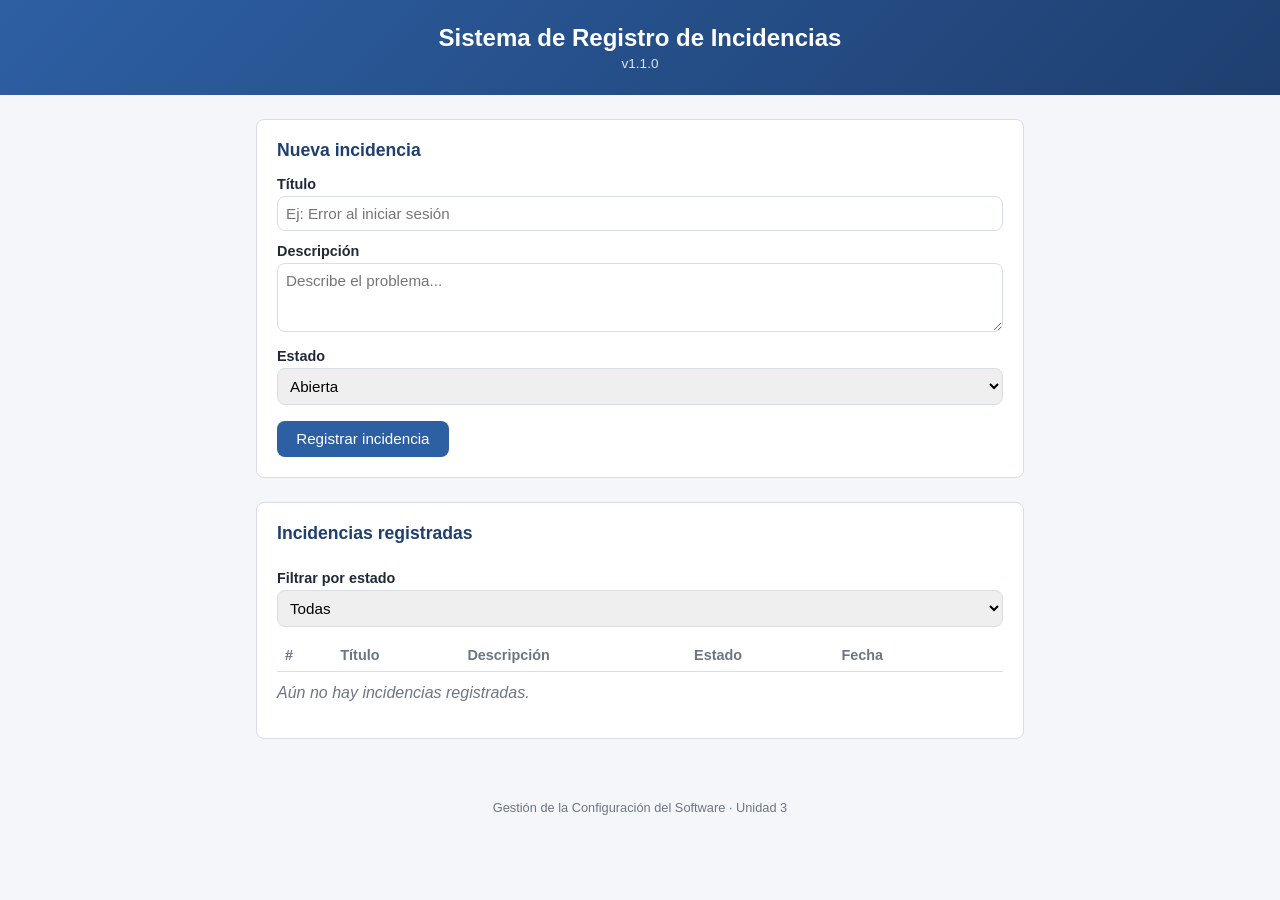
<file: index.html>
<!DOCTYPE html>
<html lang="es">
<head>
<meta charset="UTF-8">
<meta name="viewport" content="width=device-width, initial-scale=1.0">
<title>Sistema de Registro de Incidencias</title>
<link rel="stylesheet" href="style.css">
</head>
<body>
  <header>
    <h1>Sistema de Registro de Incidencias</h1>
    <p class="version">v1.1.0</p>
  </header>

  <main>
    <section class="form-section">
      <h2>Nueva incidencia</h2>
      <form id="incidencia-form">
        <label for="titulo">Título</label>
        <input type="text" id="titulo" name="titulo" required placeholder="Ej: Error al iniciar sesión">

        <label for="descripcion">Descripción</label>
        <textarea id="descripcion" name="descripcion" rows="3" required placeholder="Describe el problema..."></textarea>

        <label for="estado">Estado</label>
        <select id="estado" name="estado" required>
          <option value="Abierta">Abierta</option>
          <option value="En progreso">En progreso</option>
          <option value="Cerrada">Cerrada</option>
        </select>

        <button type="submit">Registrar incidencia</button>
      </form>
    </section>

    <section class="list-section">
      <h2>Incidencias registradas</h2>
      <div class="filter-bar">
        <div>
          <label for="filtro-estado">Filtrar por estado</label>
          <select id="filtro-estado">
            <option value="todas">Todas</option>
            <option value="Abierta">Abierta</option>
            <option value="En progreso">En progreso</option>
            <option value="Cerrada">Cerrada</option>
          </select>
        </div>
      </div>
      <table id="tabla-incidencias">
        <thead>
          <tr>
            <th>#</th>
            <th>Título</th>
            <th>Descripción</th>
            <th>Estado</th>
            <th>Fecha</th>
            <th></th>
          </tr>
        </thead>
        <tbody id="incidencias-body">
          <!-- Filas generadas dinámicamente -->
        </tbody>
      </table>
      <p id="empty-msg" class="empty-msg">Aún no hay incidencias registradas.</p>
    </section>
  </main>

  <footer>
    <p>Gestión de la Configuración del Software · Unidad 3</p>
  </footer>

  <script src="script.js"></script>
</body>
</html>
</file>
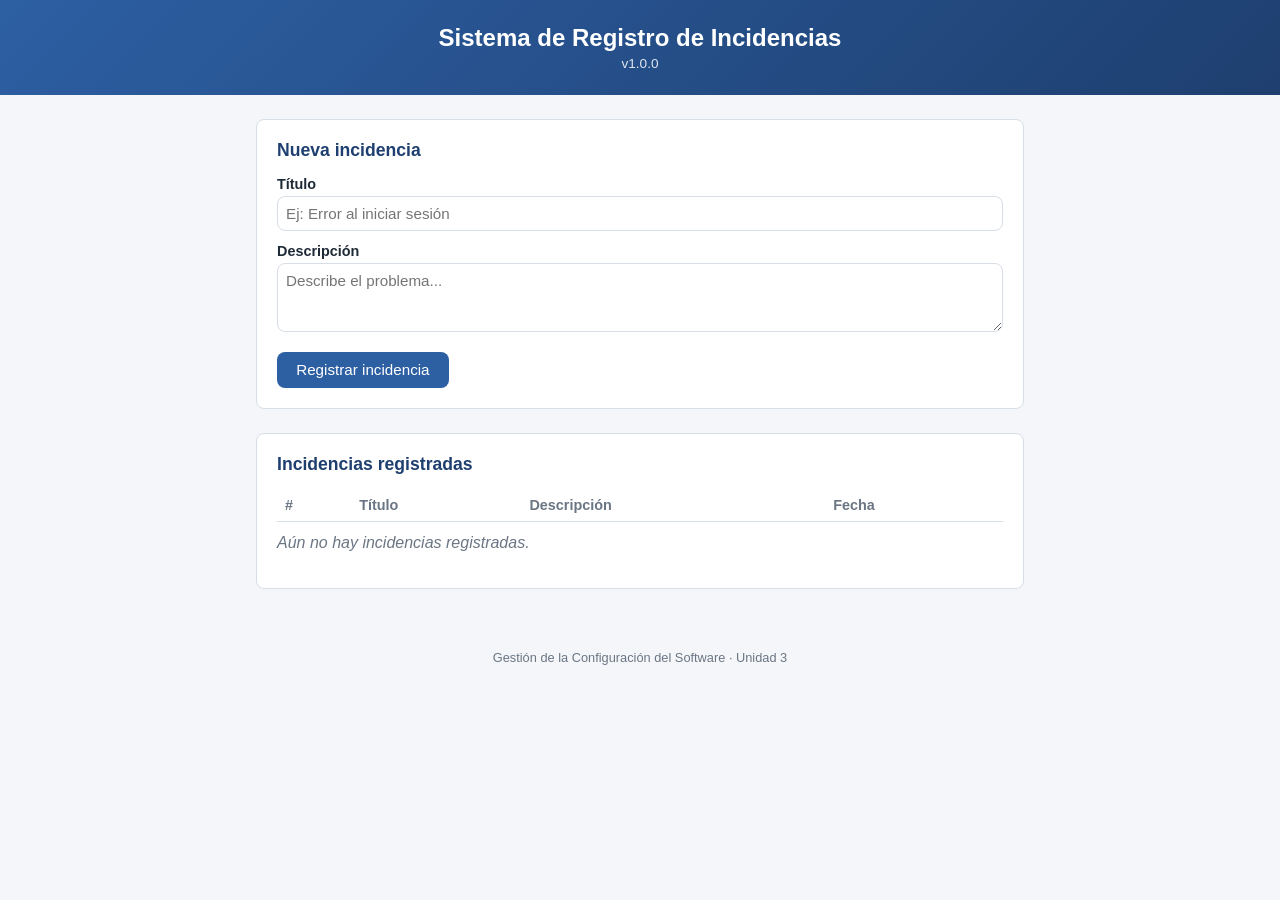
<file: versiones/v1.0.0/index.html>
<!DOCTYPE html>
<html lang="es">
<head>
<meta charset="UTF-8">
<meta name="viewport" content="width=device-width, initial-scale=1.0">
<title>Sistema de Registro de Incidencias</title>
<link rel="stylesheet" href="style.css">
</head>
<body>
  <header>
    <h1>Sistema de Registro de Incidencias</h1>
    <p class="version">v1.0.0</p>
  </header>

  <main>
    <section class="form-section">
      <h2>Nueva incidencia</h2>
      <form id="incidencia-form">
        <label for="titulo">Título</label>
        <input type="text" id="titulo" name="titulo" required placeholder="Ej: Error al iniciar sesión">

        <label for="descripcion">Descripción</label>
        <textarea id="descripcion" name="descripcion" rows="3" required placeholder="Describe el problema..."></textarea>

        <button type="submit">Registrar incidencia</button>
      </form>
    </section>

    <section class="list-section">
      <h2>Incidencias registradas</h2>
      <table id="tabla-incidencias">
        <thead>
          <tr>
            <th>#</th>
            <th>Título</th>
            <th>Descripción</th>
            <th>Fecha</th>
          </tr>
        </thead>
        <tbody id="incidencias-body">
          <!-- Filas generadas dinámicamente -->
        </tbody>
      </table>
      <p id="empty-msg" class="empty-msg">Aún no hay incidencias registradas.</p>
    </section>
  </main>

  <footer>
    <p>Gestión de la Configuración del Software · Unidad 3</p>
  </footer>

  <script src="script.js"></script>
</body>
</html>
</file>
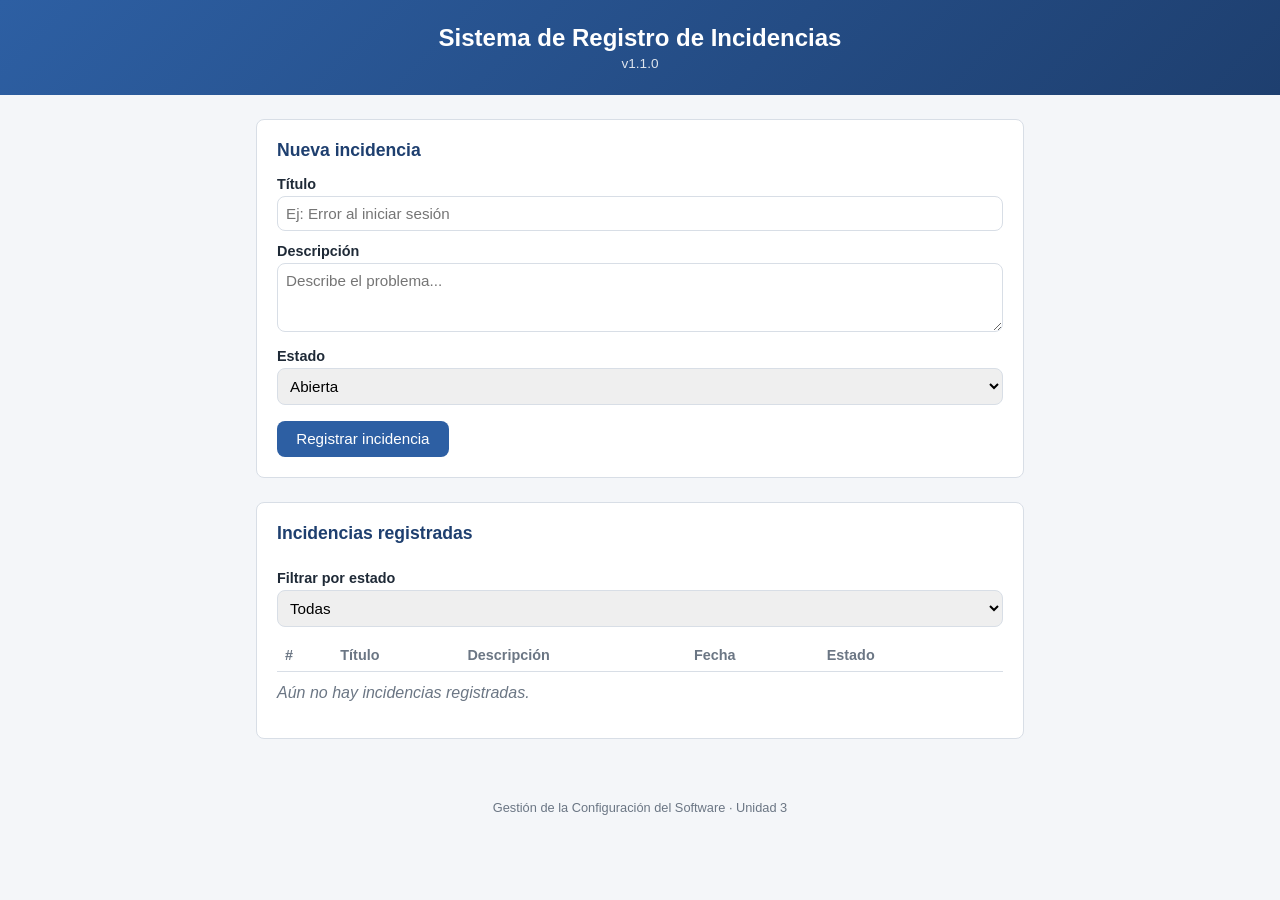
<file: versiones/v1.1.0/index.html>
<!DOCTYPE html>
<html lang="es">
<head>
<meta charset="UTF-8">
<meta name="viewport" content="width=device-width, initial-scale=1.0">
<title>Sistema de Registro de Incidencias</title>
<link rel="stylesheet" href="style.css">
</head>
<body>
  <header>
    <h1>Sistema de Registro de Incidencias</h1>
    <p class="version">v1.1.0</p>
  </header>

  <main>
    <section class="form-section">
      <h2>Nueva incidencia</h2>
      <form id="incidencia-form">
        <label for="titulo">Título</label>
        <input type="text" id="titulo" name="titulo" required placeholder="Ej: Error al iniciar sesión">

        <label for="descripcion">Descripción</label>
        <textarea id="descripcion" name="descripcion" rows="3" required placeholder="Describe el problema..."></textarea>

        <label for="estado">Estado</label>
        <select id="estado" name="estado">
          <option value="Abierta">Abierta</option>
          <option value="En progreso">En progreso</option>
          <option value="Cerrada">Cerrada</option>
        </select>

        <button type="submit">Registrar incidencia</button>
      </form>
    </section>

    <section class="list-section">
      <h2>Incidencias registradas</h2>

      <div class="filter-bar">
        <div>
          <label for="filtro-estado">Filtrar por estado</label>
          <select id="filtro-estado">
            <option value="todas">Todas</option>
            <option value="Abierta">Abierta</option>
            <option value="En progreso">En progreso</option>
            <option value="Cerrada">Cerrada</option>
          </select>
        </div>
      </div>

      <table id="tabla-incidencias">
        <thead>
          <tr>
            <th>#</th>
            <th>Título</th>
            <th>Descripción</th>
            <th>Fecha</th>
            <th>Estado</th>
            <th></th>
          </tr>
        </thead>
        <tbody id="incidencias-body">
          <!-- Filas generadas dinámicamente -->
        </tbody>
      </table>
      <p id="empty-msg" class="empty-msg">Aún no hay incidencias registradas.</p>
    </section>
  </main>

  <footer>
    <p>Gestión de la Configuración del Software · Unidad 3</p>
  </footer>

  <script src="script.js"></script>
</body>
</html>
</file>
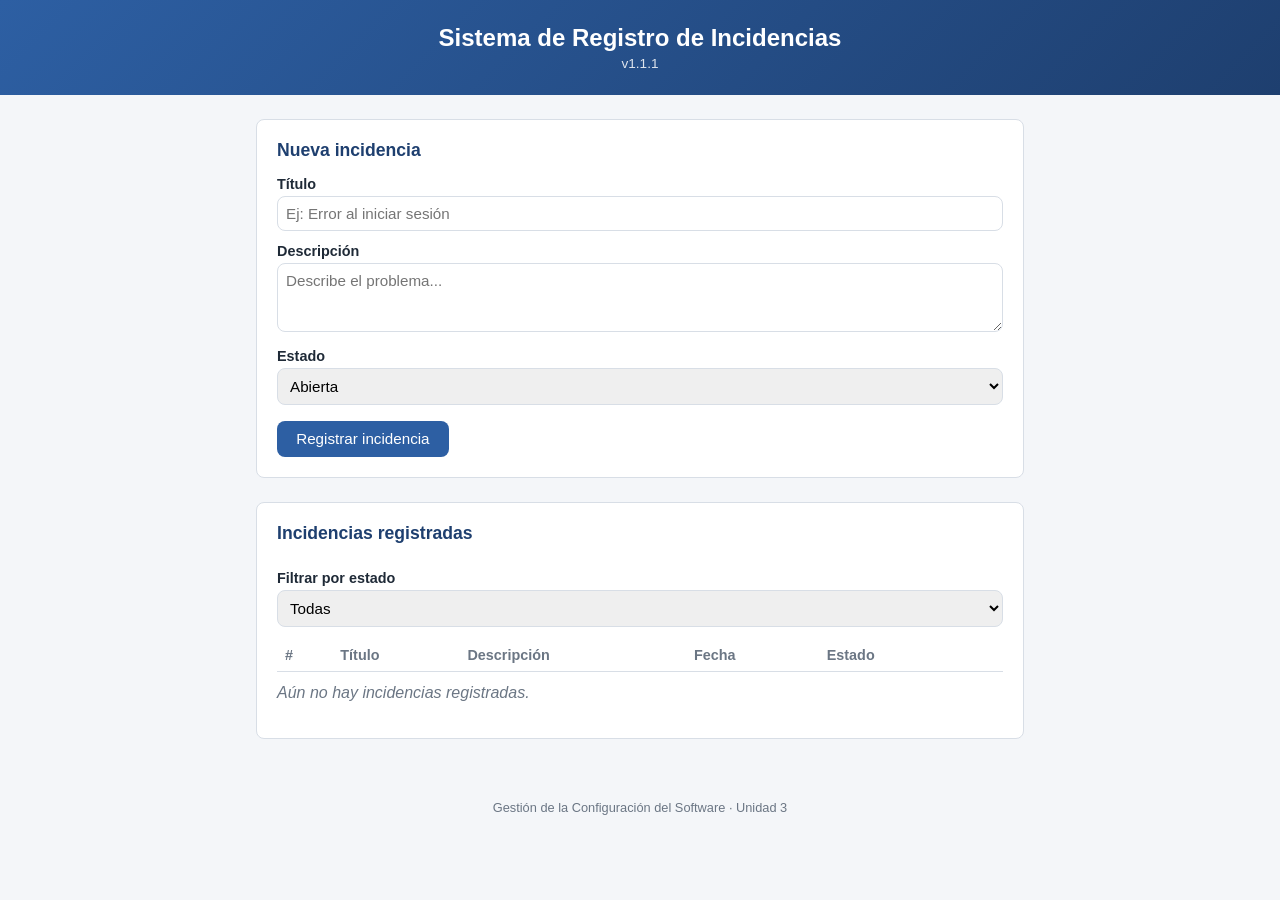
<file: versiones/v1.1.1/index.html>
<!DOCTYPE html>
<html lang="es">
<head>
<meta charset="UTF-8">
<meta name="viewport" content="width=device-width, initial-scale=1.0">
<title>Sistema de Registro de Incidencias</title>
<link rel="stylesheet" href="style.css">
</head>
<body>
  <header>
    <h1>Sistema de Registro de Incidencias</h1>
    <p class="version">v1.1.1</p>
  </header>

  <main>
    <section class="form-section">
      <h2>Nueva incidencia</h2>
      <form id="incidencia-form">
        <label for="titulo">Título</label>
        <input type="text" id="titulo" name="titulo" required placeholder="Ej: Error al iniciar sesión">

        <label for="descripcion">Descripción</label>
        <textarea id="descripcion" name="descripcion" rows="3" required placeholder="Describe el problema..."></textarea>

        <label for="estado">Estado</label>
        <select id="estado" name="estado">
          <option value="Abierta">Abierta</option>
          <option value="En progreso">En progreso</option>
          <option value="Cerrada">Cerrada</option>
        </select>

        <button type="submit">Registrar incidencia</button>
      </form>
    </section>

    <section class="list-section">
      <h2>Incidencias registradas</h2>

      <div class="filter-bar">
        <div>
          <label for="filtro-estado">Filtrar por estado</label>
          <select id="filtro-estado">
            <option value="todas">Todas</option>
            <option value="Abierta">Abierta</option>
            <option value="En progreso">En progreso</option>
            <option value="Cerrada">Cerrada</option>
          </select>
        </div>
      </div>

      <table id="tabla-incidencias">
        <thead>
          <tr>
            <th>#</th>
            <th>Título</th>
            <th>Descripción</th>
            <th>Fecha</th>
            <th>Estado</th>
            <th></th>
          </tr>
        </thead>
        <tbody id="incidencias-body">
          <!-- Filas generadas dinámicamente -->
        </tbody>
      </table>
      <p id="empty-msg" class="empty-msg">Aún no hay incidencias registradas.</p>
    </section>
  </main>

  <footer>
    <p>Gestión de la Configuración del Software · Unidad 3</p>
  </footer>

  <script src="script.js"></script>
</body>
</html>
</file>
<file: style.css>
:root {
  --color-primary: #2d5fa3;
  --color-primary-dark: #1e3f6f;
  --color-bg: #f4f6f9;
  --color-card: #ffffff;
  --color-border: #d8dee6;
  --color-text: #1f2a37;
  --color-muted: #6b7684;
  --radius: 8px;
}

* { box-sizing: border-box; }

body {
  margin: 0;
  font-family: "Segoe UI", Arial, sans-serif;
  background: var(--color-bg);
  color: var(--color-text);
}

header {
  background: linear-gradient(135deg, var(--color-primary), var(--color-primary-dark));
  color: white;
  padding: 1.5rem 1rem;
  text-align: center;
}

header h1 { margin: 0; font-size: 1.5rem; }
header .version {
  margin: 0.25rem 0 0;
  font-size: 0.85rem;
  opacity: 0.85;
}

main {
  max-width: 800px;
  margin: 1.5rem auto;
  padding: 0 1rem;
  display: grid;
  gap: 1.5rem;
}

section {
  background: var(--color-card);
  border: 1px solid var(--color-border);
  border-radius: var(--radius);
  padding: 1.25rem;
}

h2 {
  margin-top: 0;
  font-size: 1.1rem;
  color: var(--color-primary-dark);
}

label {
  display: block;
  margin-top: 0.75rem;
  font-weight: 600;
  font-size: 0.9rem;
}

input, textarea, select {
  width: 100%;
  margin-top: 0.25rem;
  padding: 0.5rem;
  border: 1px solid var(--color-border);
  border-radius: var(--radius);
  font-family: inherit;
  font-size: 0.95rem;
}

button {
  margin-top: 1rem;
  background: var(--color-primary);
  color: white;
  border: none;
  padding: 0.6rem 1.2rem;
  border-radius: var(--radius);
  cursor: pointer;
  font-size: 0.95rem;
}

button:hover { background: var(--color-primary-dark); }

table {
  width: 100%;
  border-collapse: collapse;
  margin-top: 0.5rem;
}

th, td {
  text-align: left;
  padding: 0.5rem;
  border-bottom: 1px solid var(--color-border);
  font-size: 0.9rem;
  vertical-align: top;
}

th { color: var(--color-muted); font-weight: 600; }

.empty-msg {
  color: var(--color-muted);
  font-style: italic;
  margin-top: 0.75rem;
}

.filter-bar {
  display: flex;
  gap: 0.75rem;
  align-items: flex-end;
  margin-bottom: 0.75rem;
  flex-wrap: wrap;
}

.filter-bar > div { flex: 1; min-width: 160px; }

.badge {
  display: inline-block;
  padding: 0.15rem 0.5rem;
  border-radius: 999px;
  font-size: 0.75rem;
  font-weight: 600;
  color: white;
}

.badge.abierta { background: #c0392b; }
.badge.en-progreso { background: #d68910; }
.badge.cerrada { background: #1e8449; }

.btn-eliminar {
  background: transparent;
  color: #c0392b;
  border: 1px solid #c0392b;
  padding: 0.25rem 0.6rem;
  font-size: 0.8rem;
  margin-top: 0;
}

.btn-eliminar:hover { background: #c0392b; color: white; }

footer {
  text-align: center;
  color: var(--color-muted);
  font-size: 0.8rem;
  padding: 1.5rem 1rem;
}
</file>
<file: versiones/v1.0.0/style.css>
:root {
  --color-primary: #2d5fa3;
  --color-primary-dark: #1e3f6f;
  --color-bg: #f4f6f9;
  --color-card: #ffffff;
  --color-border: #d8dee6;
  --color-text: #1f2a37;
  --color-muted: #6b7684;
  --radius: 8px;
}

* { box-sizing: border-box; }

body {
  margin: 0;
  font-family: "Segoe UI", Arial, sans-serif;
  background: var(--color-bg);
  color: var(--color-text);
}

header {
  background: linear-gradient(135deg, var(--color-primary), var(--color-primary-dark));
  color: white;
  padding: 1.5rem 1rem;
  text-align: center;
}

header h1 { margin: 0; font-size: 1.5rem; }
header .version {
  margin: 0.25rem 0 0;
  font-size: 0.85rem;
  opacity: 0.85;
}

main {
  max-width: 800px;
  margin: 1.5rem auto;
  padding: 0 1rem;
  display: grid;
  gap: 1.5rem;
}

section {
  background: var(--color-card);
  border: 1px solid var(--color-border);
  border-radius: var(--radius);
  padding: 1.25rem;
}

h2 {
  margin-top: 0;
  font-size: 1.1rem;
  color: var(--color-primary-dark);
}

label {
  display: block;
  margin-top: 0.75rem;
  font-weight: 600;
  font-size: 0.9rem;
}

input, textarea, select {
  width: 100%;
  margin-top: 0.25rem;
  padding: 0.5rem;
  border: 1px solid var(--color-border);
  border-radius: var(--radius);
  font-family: inherit;
  font-size: 0.95rem;
}

button {
  margin-top: 1rem;
  background: var(--color-primary);
  color: white;
  border: none;
  padding: 0.6rem 1.2rem;
  border-radius: var(--radius);
  cursor: pointer;
  font-size: 0.95rem;
}

button:hover { background: var(--color-primary-dark); }

table {
  width: 100%;
  border-collapse: collapse;
  margin-top: 0.5rem;
}

th, td {
  text-align: left;
  padding: 0.5rem;
  border-bottom: 1px solid var(--color-border);
  font-size: 0.9rem;
  vertical-align: top;
}

th { color: var(--color-muted); font-weight: 600; }

.empty-msg {
  color: var(--color-muted);
  font-style: italic;
  margin-top: 0.75rem;
}

.filter-bar {
  display: flex;
  gap: 0.75rem;
  align-items: flex-end;
  margin-bottom: 0.75rem;
  flex-wrap: wrap;
}

.filter-bar > div { flex: 1; min-width: 160px; }

.badge {
  display: inline-block;
  padding: 0.15rem 0.5rem;
  border-radius: 999px;
  font-size: 0.75rem;
  font-weight: 600;
  color: white;
}

.badge.abierta { background: #c0392b; }
.badge.en-progreso { background: #d68910; }
.badge.cerrada { background: #1e8449; }

.btn-eliminar {
  background: transparent;
  color: #c0392b;
  border: 1px solid #c0392b;
  padding: 0.25rem 0.6rem;
  font-size: 0.8rem;
  margin-top: 0;
}

.btn-eliminar:hover { background: #c0392b; color: white; }

footer {
  text-align: center;
  color: var(--color-muted);
  font-size: 0.8rem;
  padding: 1.5rem 1rem;
}
</file>
<file: versiones/v1.1.0/style.css>
:root {
  --color-primary: #2d5fa3;
  --color-primary-dark: #1e3f6f;
  --color-bg: #f4f6f9;
  --color-card: #ffffff;
  --color-border: #d8dee6;
  --color-text: #1f2a37;
  --color-muted: #6b7684;
  --radius: 8px;
}

* { box-sizing: border-box; }

body {
  margin: 0;
  font-family: "Segoe UI", Arial, sans-serif;
  background: var(--color-bg);
  color: var(--color-text);
}

header {
  background: linear-gradient(135deg, var(--color-primary), var(--color-primary-dark));
  color: white;
  padding: 1.5rem 1rem;
  text-align: center;
}

header h1 { margin: 0; font-size: 1.5rem; }
header .version {
  margin: 0.25rem 0 0;
  font-size: 0.85rem;
  opacity: 0.85;
}

main {
  max-width: 800px;
  margin: 1.5rem auto;
  padding: 0 1rem;
  display: grid;
  gap: 1.5rem;
}

section {
  background: var(--color-card);
  border: 1px solid var(--color-border);
  border-radius: var(--radius);
  padding: 1.25rem;
}

h2 {
  margin-top: 0;
  font-size: 1.1rem;
  color: var(--color-primary-dark);
}

label {
  display: block;
  margin-top: 0.75rem;
  font-weight: 600;
  font-size: 0.9rem;
}

input, textarea, select {
  width: 100%;
  margin-top: 0.25rem;
  padding: 0.5rem;
  border: 1px solid var(--color-border);
  border-radius: var(--radius);
  font-family: inherit;
  font-size: 0.95rem;
}

button {
  margin-top: 1rem;
  background: var(--color-primary);
  color: white;
  border: none;
  padding: 0.6rem 1.2rem;
  border-radius: var(--radius);
  cursor: pointer;
  font-size: 0.95rem;
}

button:hover { background: var(--color-primary-dark); }

table {
  width: 100%;
  border-collapse: collapse;
  margin-top: 0.5rem;
}

th, td {
  text-align: left;
  padding: 0.5rem;
  border-bottom: 1px solid var(--color-border);
  font-size: 0.9rem;
  vertical-align: top;
}

th { color: var(--color-muted); font-weight: 600; }

.empty-msg {
  color: var(--color-muted);
  font-style: italic;
  margin-top: 0.75rem;
}

.filter-bar {
  display: flex;
  gap: 0.75rem;
  align-items: flex-end;
  margin-bottom: 0.75rem;
  flex-wrap: wrap;
}

.filter-bar > div { flex: 1; min-width: 160px; }

.badge {
  display: inline-block;
  padding: 0.15rem 0.5rem;
  border-radius: 999px;
  font-size: 0.75rem;
  font-weight: 600;
  color: white;
}

.badge.abierta { background: #c0392b; }
.badge.en-progreso { background: #d68910; }
.badge.cerrada { background: #1e8449; }

.btn-eliminar {
  background: transparent;
  color: #c0392b;
  border: 1px solid #c0392b;
  padding: 0.25rem 0.6rem;
  font-size: 0.8rem;
  margin-top: 0;
}

.btn-eliminar:hover { background: #c0392b; color: white; }

footer {
  text-align: center;
  color: var(--color-muted);
  font-size: 0.8rem;
  padding: 1.5rem 1rem;
}
</file>
<file: versiones/v1.1.1/style.css>
:root {
  --color-primary: #2d5fa3;
  --color-primary-dark: #1e3f6f;
  --color-bg: #f4f6f9;
  --color-card: #ffffff;
  --color-border: #d8dee6;
  --color-text: #1f2a37;
  --color-muted: #6b7684;
  --radius: 8px;
}

* { box-sizing: border-box; }

body {
  margin: 0;
  font-family: "Segoe UI", Arial, sans-serif;
  background: var(--color-bg);
  color: var(--color-text);
}

header {
  background: linear-gradient(135deg, var(--color-primary), var(--color-primary-dark));
  color: white;
  padding: 1.5rem 1rem;
  text-align: center;
}

header h1 { margin: 0; font-size: 1.5rem; }
header .version {
  margin: 0.25rem 0 0;
  font-size: 0.85rem;
  opacity: 0.85;
}

main {
  max-width: 800px;
  margin: 1.5rem auto;
  padding: 0 1rem;
  display: grid;
  gap: 1.5rem;
}

section {
  background: var(--color-card);
  border: 1px solid var(--color-border);
  border-radius: var(--radius);
  padding: 1.25rem;
}

h2 {
  margin-top: 0;
  font-size: 1.1rem;
  color: var(--color-primary-dark);
}

label {
  display: block;
  margin-top: 0.75rem;
  font-weight: 600;
  font-size: 0.9rem;
}

input, textarea, select {
  width: 100%;
  margin-top: 0.25rem;
  padding: 0.5rem;
  border: 1px solid var(--color-border);
  border-radius: var(--radius);
  font-family: inherit;
  font-size: 0.95rem;
}

button {
  margin-top: 1rem;
  background: var(--color-primary);
  color: white;
  border: none;
  padding: 0.6rem 1.2rem;
  border-radius: var(--radius);
  cursor: pointer;
  font-size: 0.95rem;
}

button:hover { background: var(--color-primary-dark); }

table {
  width: 100%;
  border-collapse: collapse;
  margin-top: 0.5rem;
}

th, td {
  text-align: left;
  padding: 0.5rem;
  border-bottom: 1px solid var(--color-border);
  font-size: 0.9rem;
  vertical-align: top;
}

th { color: var(--color-muted); font-weight: 600; }

.empty-msg {
  color: var(--color-muted);
  font-style: italic;
  margin-top: 0.75rem;
}

.filter-bar {
  display: flex;
  gap: 0.75rem;
  align-items: flex-end;
  margin-bottom: 0.75rem;
  flex-wrap: wrap;
}

.filter-bar > div { flex: 1; min-width: 160px; }

.badge {
  display: inline-block;
  padding: 0.15rem 0.5rem;
  border-radius: 999px;
  font-size: 0.75rem;
  font-weight: 600;
  color: white;
}

.badge.abierta { background: #c0392b; }
.badge.en-progreso { background: #d68910; }
.badge.cerrada { background: #1e8449; }

.btn-eliminar {
  background: transparent;
  color: #c0392b;
  border: 1px solid #c0392b;
  padding: 0.25rem 0.6rem;
  font-size: 0.8rem;
  margin-top: 0;
}

.btn-eliminar:hover { background: #c0392b; color: white; }

footer {
  text-align: center;
  color: var(--color-muted);
  font-size: 0.8rem;
  padding: 1.5rem 1rem;
}
</file>
